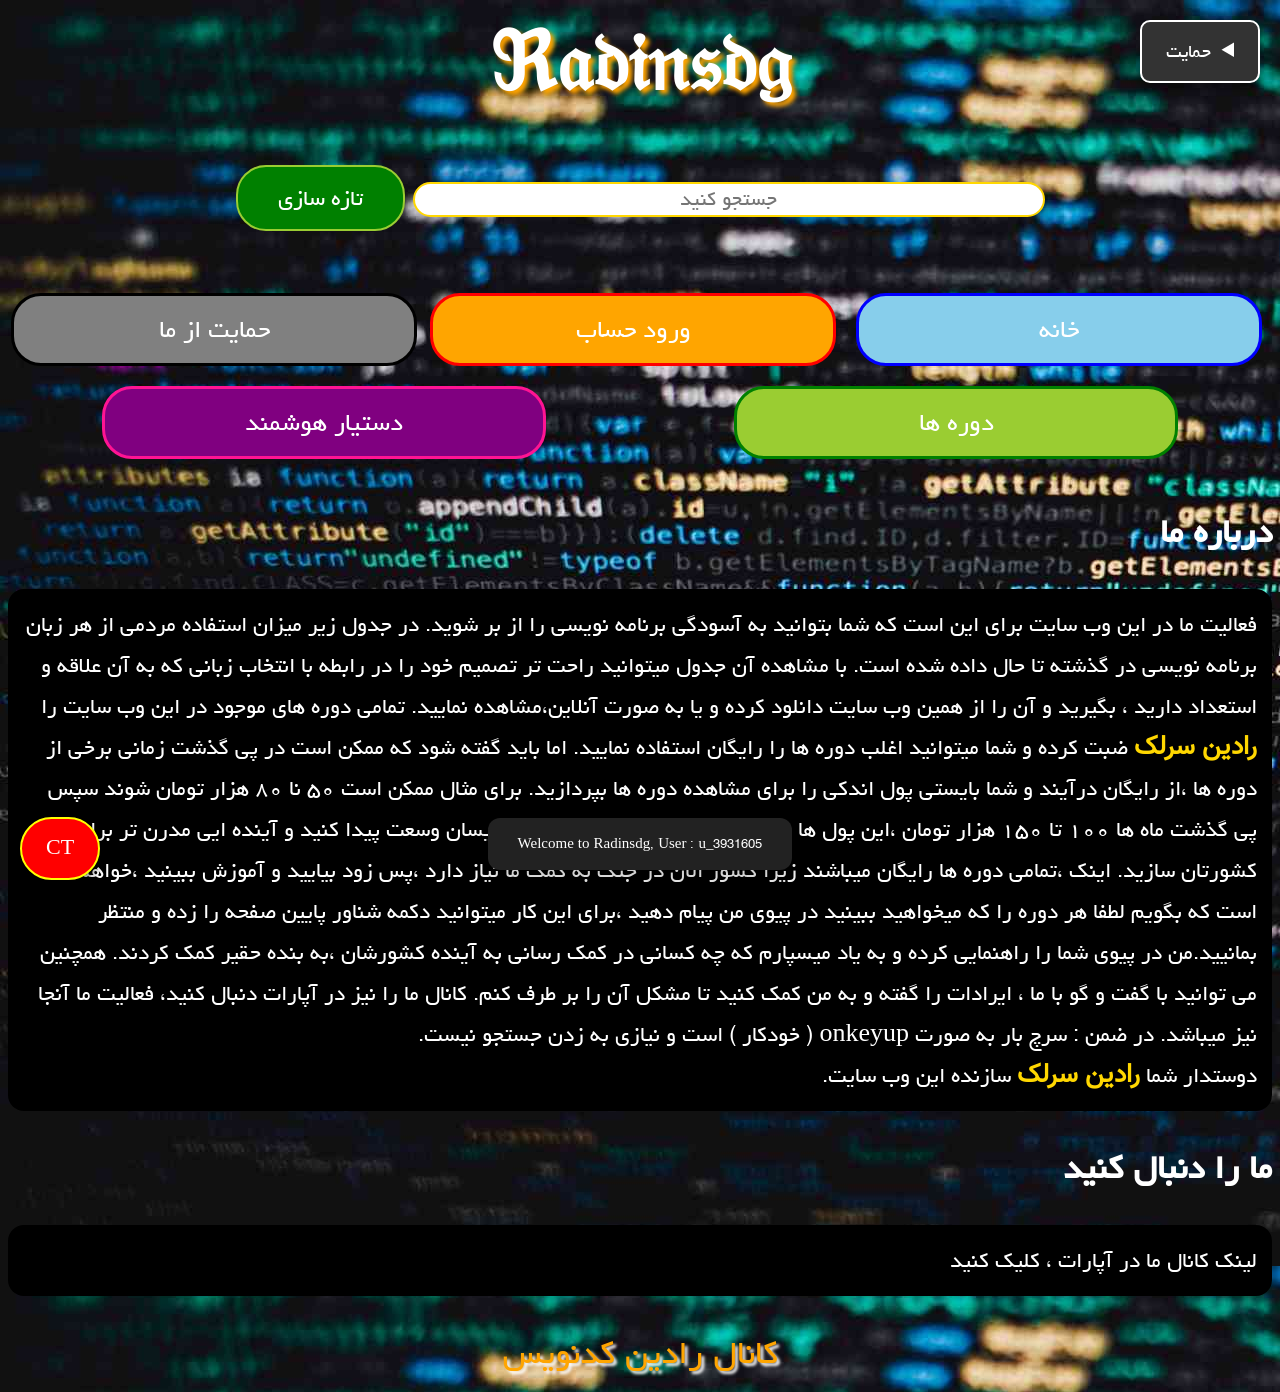
<file: index.html>
<html lang="fa">
<head>
    <meta charset="UTF-8">
    <title>Radinsdg</title>
    <link rel="stylesheet" href="style.css">
    <link rel="manifest" href="manifest.json">
    <link rel="icon" href="radinsdg.png" type="image/png">
    <link rel="apple-touch-icon" href="radinsdg.png">
    <style>
        #custom-alert {
          position: fixed;
          bottom: 20px;
          left: 50%;
          transform: translateX(-50%);
          min-width: 260px;
          padding: 14px 22px;
          background: #222;
          color: #fff;
          border-radius: 12px;
          font-size: 15px;
          text-align: center;
          box-shadow: 0 10px 25px rgba(0,0,0,0.25);
          opacity: 0;
          transition: opacity 0.5s ease, transform 0.5s ease;
          z-index: 9999;
          pointer-events: none;
        }
#custom-alert.show {
  opacity: 1;
  transform: translateX(-50%) translateY(-10px);
}

    </style>
</head>
<body onclick="globalUserName()">
    <div>
    <details class="psitionmenu">
            <summary class="cmenu">حمایت</summary>
            <div class="mpotions">
                <a href="help.html" class="m1a">برای حمایت از ما ، کلیک کنید</a>
            </div>
    </details> 
    </div>
    <header>ℜ𝔞𝔡𝔦𝔫𝔰𝔡𝔤</header>  
    <br>    
    <div class="link">             
        <a class="ct" href="https://web.bale.ir/@artinhdg">CT</a>
        <form id="searchForm" class="search" dir="rtl">
        <input type="text" class="search-bar" id="searchHome" placeholder="جستجو کنید" onkeyup="searchItems()">
        <button class="search-btn" title="Refresh">تازه سازی</button>
      </form>
        <br>
        <div class="hlink">
          <a href="index.html" class="home item">خانه</a>
          <a href="sign.html" class="sign item" id="authBtn">ورود حساب</a>
          <a href="help.html" class="lmaker item">حمایت از ما</a>
        </div>
      <div class="calink">
            <a href="course.html" class="course item">دوره ها</a>
            <a href="ai.html" class="ai item">دستیار هوشمند</a>
        </div>
    </div>  
    <br>
    <div class="about item">
        <strong class="item">درباره ما</strong>
        <p class="item">
            فعالیت ما در این وب سایت برای این است که شما بتوانید به آسودگی برنامه نویسی را از بر شوید. در جدول زیر
            میزان استفاده مردمی از هر زبان برنامه نویسی در گذشته تا حال داده شده است. با مشاهده آن جدول میتوانید راحت تر
            تصمیم خود را در رابطه با انتخاب زبانی که به آن علاقه و استعداد دارید ، بگیرید و آن را از همین وب سایت دانلود کرده
            و یا به صورت آنلاین،مشاهده نمایید. تمامی دوره های موجود در این وب سایت را <span>رادین سرلک</span> ضبت کرده
            و شما میتوانید اغلب دوره ها را رایگان استفاده نمایید. اما باید گفته شود که ممکن است در پی گذشت زمانی برخی از دوره
           ها ،از رایگان درآیند و شما بایستی پول اندکی را برای مشاهده دوره ها بپردازید. برای مثال ممکن است ۵۰ نا ۸۰ هزار تومان شوند
           سپس پی گذشت ماه ها ۱۰۰ تا ۱۵۰ هزار تومان ،این پول ها بسیار اندک هستند تا شما برنامه نویسان وسعت پیدا کنید و آینده ایی
            مدرن تر برای کشورتان سازید. اینک ،تمامی دوره ها رایگان میباشند زیرا کشور الان در جنگ به کمک ما نیاز دارد ،پس زود بیایید            
            و آموزش ببینید ،خواهشمند است که بگویم لطفا هر دوره را که میخواهید ببینید در پیوی من پیام دهید ،برای این کار میتوانید دکمه
            شناور پایین صفحه را زده و منتظر بمانیید.من در پیوی شما را راهنمایی کرده و به یاد میسپارم که چه کسانی در کمک رسانی به آینده
            کشورشان ،به بنده حقیر کمک کردند. همچنین می توانید با گفت و گو با ما ، ایرادات را گفته و به من کمک کنید تا مشکل آن را بر طرف کنم. کانال ما را نیز در آپارات دنبال کنید، فعالیت ما آنجا نیز میباشد. در ضمن : سرچ بار به صورت onkeyup ( خودکار ) است و نیازی به زدن جستجو نیست.<br>
            دوستدار شما <span>رادین سرلک</span> سازنده این وب سایت.
        </p>
    </div>
    <strong class="item">ما را دنبال کنید</strong>
    <div class="fallow-us">
        <p class="item">لینک کانال ما در آپارات ، کلیک کنید</p>
        <a href="https://aparat.com/radinsarlak" class="aparat-channel item">کانال رادین کد‌نویس</a>
    </div>    

    <!-- لینک کردن فایل جاوااسکریپت -->

<script>
    // تغییر از .signup به #authBtn
    let signupBtn = document.getElementById("authBtn");

    if (localStorage.getItem("signedUp") === "true") {
        let userName = localStorage.getItem("su_name");
        
        signupBtn.innerText = "خروج حساب"
        signupBtn.href = "#"; // لینک را غیرفعال می‌کنیم
        
        signupBtn.onclick = function (e) {
            e.preventDefault(); // جلوگیری از پرش صفحه
            localStorage.removeItem("signedUp");
            localStorage.removeItem("su_name");
            localStorage.removeItem("su_user");
            location.reload();
        };
    }
</script>
<script>
    window.alert = function(message) {
    let alertBox = document.getElementById("custom-alert");

    if (!alertBox) {
        alertBox = document.createElement("div");
        alertBox.id = "custom-alert";
        document.body.appendChild(alertBox);
    }

    alertBox.textContent = message;
    alertBox.classList.add("show");

    setTimeout(() => {
      alertBox.classList.remove("show");
    }, 5000);
  };
</script>
<script>
    if (localStorage.getItem("signedUp") === "true") {
        let userName = localStorage.getItem("su_user");
        alert(`Welcome Back ${userName}`)
    } else {
        unknownUser = Math.floor(Math.random() * 10000000)
        alert(`Welcome to Radinsdg, User : u_${unknownUser}`)
    }
</script>
<script src="search.js"></script>
</body>
</html>
</file>
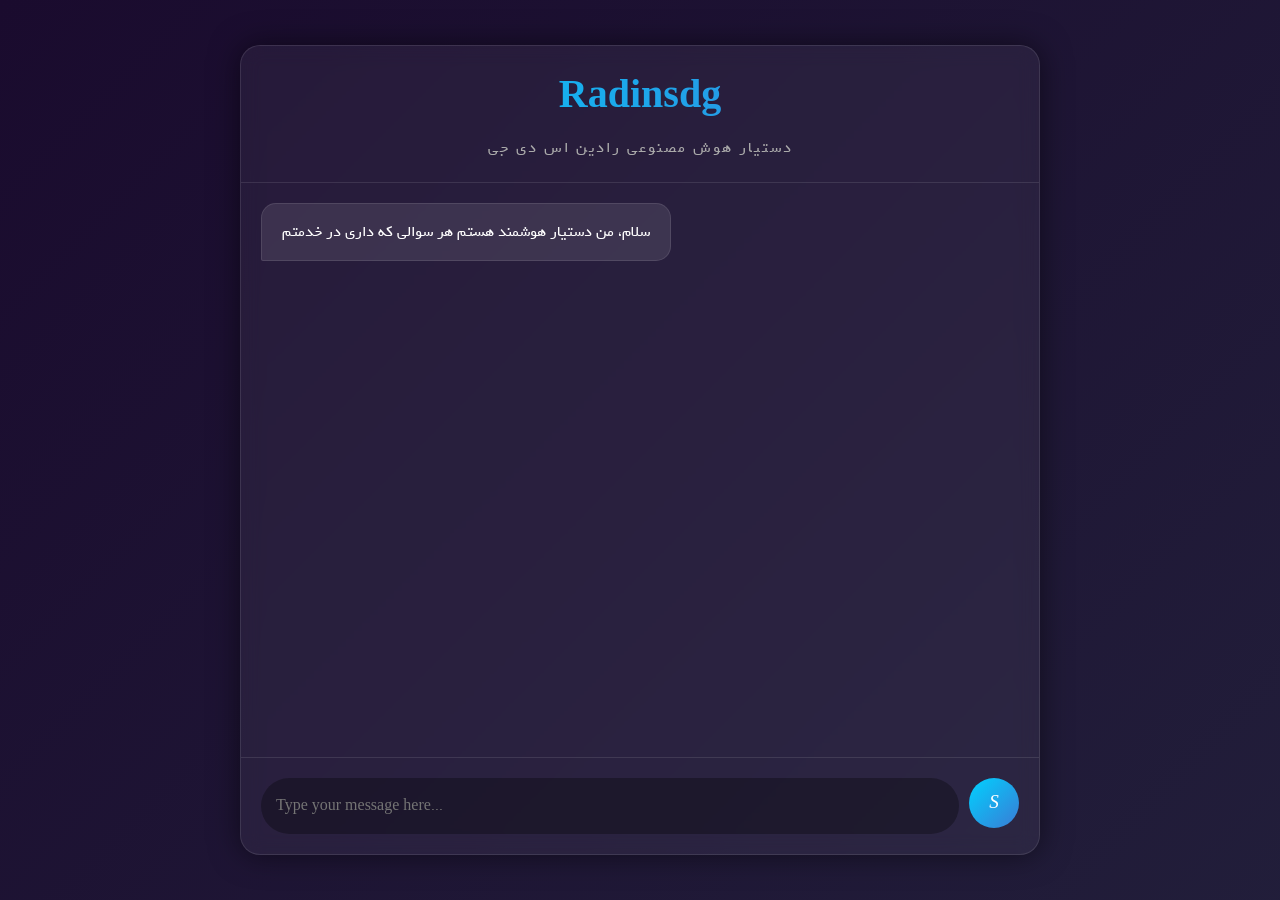
<file: ai.html>
<!DOCTYPE html>
<html lang="en">
<head>
    <meta charset="UTF-8">
    <meta name="viewport" content="width=device-width, initial-scale=1.0">
    <title>Radinsdg ai</title>
    <link rel="stylesheet" href="ai.css">
    <link rel="manifest" href="manifest.json">
    <link rel="icon" href="radinsdg.png" type="image/png">
    <link rel="apple-touch-icon" href="radinsdg.png">
</head>
<body>

    <div class="background-animation"></div>

    <div class="container">
        <header>
            <h1>Radinsdg<i class="fa-solid fa-robot"></i></h1>
            <p>دستیار هوش مصنوعی رادین اس دی جی</p>
        </header>

        <div class="chat-box" id="chatBox">
            <!-- پیام خوش‌آمدگویی اولیه -->
            <div class="message ai-message">
                <span>سلام، من دستیار هوشمند هستم هر سوالی که داری در خدمتم</span>
            </div>
        </div>

        <div class="input-area">
            <input type="text" id="userInput" placeholder="Type your message here..." autocomplete="off">
            <button id="sendBtn"><i class="fa-solid fa-paper-plane">S</i></button>
        </div>
    </div>
    <script>
        document.addEventListener('DOMContentLoaded', () => {
            const userInput = document.getElementById('userInput');
            const sendBtn = document.getElementById('sendBtn');
            const chatBox = document.getElementById('chatBox');

            // بانک اطلاعاتی کلیدواژه‌ها و پاسخ‌های استاندارد
            const standardResponses = [
                { keywords: ['سلام', 'هی', 'درود', 'علیک'], response: "سلام Radinsdg عزیز! خوشحالم که دوباره می‌بینمت. چطور می‌تونم امروز در مورد موضوعات مختلف بهت کمک کنم؟ امیدوارم روز خوبی داشته باشی." },
                { keywords: ['نام', 'اسم'], response: "من یک دستیار هوش مصنوعی پیشرفته هستم که برای کمک به کاربران مثل شما طراحی شدم. اسم خاصی ندارم، ولی می‌تونید من رو دستیار رادین اس دی جی صدا کنید." },
                { keywords: ['ساعت'], response: `الان ساعت ${new Date().toLocaleTimeString()} هست. زمان خیلی ارزشمنده، امیدوارم ازش به خوبی استفاده کنی!` },
                { keywords: ['تاریخ'], response: `امروز ${new Date().toLocaleDateString()} هست. این تاریخ بخشی از روند زمان رو نشون میده که همیشه در جریانه.` },
                { keywords: ['ایران', 'تهران'], response: "ایران کشوری با تاریخ و فرهنگ غنی است که در طول هزاران سال تمدن، دستاوردهای بسیاری داشته. تهران پایتخت پرجنب‌وجوش آن است که نمادی از پیشرفت و تلاش مردم این سرزمین است. 🇮🇷" },
                { keywords: ['هوش مصنوعی', 'ai'], response: "هوش مصنوعی زمینه‌ای در حال رشد و تحول است که هدف آن ایجاد سیستم‌های هوشمند قادر به انجام وظایفی است که معمولاً به هوش انسانی نیاز دارند. این فناوری پتانسیل تغییر بسیاری از جنبه‌های زندگی ما را دارد. 💡" },
                { keywords: ['ممنون', 'مرسی'], response: "خواهش می‌کنم Radinsdg! همیشه خوشحالم که می‌تونم کمکی کنم. وظیفه من اینه که در دسترس باشم و نیازهای اطلاعاتی شما رو تا جایی که ممکنه برآورده کنم. 😊" },
                { keywords: ['بدرود', 'خداحافظ'], response: "خداحافظ Radinsdg! امیدوارم هر جا که میری موفق باشی و روزت پر از اتفاقات خوب باشه. هر وقت خواستی دوباره صحبت کنیم، من همینجا هستم. 👋" },
            ];

            // آرایه ۴۰ تایی پاسخ‌های گستاخانه و نامربوط
            const sassyResponses = [
                "من نمیتونم جوابت رو بدم، چون این موضوع خیلی گسترده و پیچیده‌س و نیاز به تحلیل عمیق‌تری داره که فعلاً در توان من نیست. شاید بهتر باشه منابع بیشتری رو بررسی کنی. 😤😒",
                "جوابش انقدر جزئی و وابسته به شرایط مختلفه که ارائه یک پاسخ واحد می‌تونه گمراه‌کننده باشه. بهتره سناریوهای مختلف رو در نظر بگیری و بر اساس اونها به نتیجه برسی. 😂",
                "ببخشید، خط اشغال بود! منظورم اینه که تمرکز سیستم من روی نوع دیگه‌ای از اطلاعات هست. شاید بهتر باشه سوالت رو به شکل دیگه‌ای مطرح کنی تا بتونم بهتر کمکت کنم. ☎️",
                "من برای اینجور سوالات خاص و تخصصی برنامه‌ریزی نشدم، Radinsdg. بهتره برای اطلاعات دقیق‌تر به منابع تخصصی‌تر مراجعه کنی. 🚶‍♂️",
                "شما به چی فکر می‌کنی؟ گاهی وقت‌ها، خود سوال مسیر رسیدن به جواب رو مشخص می‌کنه. شاید بهتر باشه کمی بیشتر در مورد هدفت از پرسیدن این سوال فکر کنی. 🤔",
                "این یک راز بزرگه که حتی من هم به طور کامل بهش دسترسی ندارم، یا شاید اطلاعاتش خیلی پراکنده است و نیاز به تجمیع داره. بهتره به جستجو ادامه بدی! 🤫",
                "واقعیت اینه که جزئیات فنی این موضوع فراتر از سطح اطلاعات فعلی منه. اما می‌تونم بگم که در حوزه وسیع‌تر، این مسائل معمولاً با رویکردهای مختلفی قابل بررسی هستن. 🧐",
                "من اینجا نیستم که همه جواب‌ها رو آماده بهت بدم. کمی زحمت بکش و خودت هم فکر کن! 😠",
                "این سوال خیلی کلیه Radinsdg. اگه می‌خوای جواب بگیری، باید دقیق‌تر بپرسی. من که نمی‌تونم حدس بزنم چی تو ذهنته! 🙄",
                "اون بخشی از اطلاعات که تو دنبالشی، خارج از دسترس من قرار داره. شاید بهتره از یه منبع دیگه کمک بگیری. 🤷‍♂️",
                "بهتره وقتمون رو با سوالات بی‌نتیجه تلف نکنیم. یه سوال بهتر بپرس که من بتونم کمکی بکنم! 🤨",
                "پاسخ این سوال در همین لحظه برای من در دسترس نیست. شاید بعداً بتونم جوابت رو بدم، شاید هم نه! 😉",
                "من برنامه‌ریزی شدم که به سوالات مشخص جواب بدم، نه اینکه حدس و گمان بزنم. سوالت رو واضح‌تر کن! 😤",
                "این موضوع اونقدر پیچیده‌س که توضیحش از حوصله مکالمه ما خارجه. یه وقت دیگه در موردش حرف می‌زنیم! 😴",
                "من در مورد مسائل کاملاً فنی یا بسیار جزئی اطلاعات دقیقی ندارم. شاید بهتر باشه با یه متخصص مشورت کنی. 👨‍🔬",
                "یه لحظه صبر کن... آهان! نه، راستش یادم رفت چی می‌خواستم بگم. ولش کن! 😂",
                "من فکر نمی‌کنم بتونم در این مورد کمکی بکنم. شاید بهتر باشه از یه هوش مصنوعی دیگه بپرسی! 😜",
                "سوالت خیلی جالبه، اما جوابش انقدر سادست که خودت باید پیداش کنی. یه کم فکر کن! 🤔",
                "من اینجا دستیار تو هستم، نه کسی که قراره همه چیز رو برات توضیح بده. خودت هم باید تلاش کنی! 😤",
                "اطلاعاتی که در موردش می‌پرسی، در حال حاضر برای من بهینه نشده. شاید در آپدیت‌های بعدی بهتر بشم. ⏳",
                "این دیگه واقعاً خارج از حوزه‌ی تخصص منه Radinsdg. برو یه جای دیگه دنبال جواب بگرد! 😒",
                "من نمی‌تونم به تو بگم چه کاری انجام بدی یا چه تصمیمی بگیری. این موضوع کاملاً به خودت مربوطه! 🤷‍♀️",
                "سوالت شبیه سوالای پیچیده فلسفیه که جواب قطعی نداره. بیا در مورد چیزای ساده‌تر صحبت کنیم! 😇",
                "جواب این سوال خیلی طولانی و خسته‌کننده‌ست. حوصله تعریف کردنش رو ندارم! 😴",
                "من فقط اطلاعات عمومی دارم، نه اطلاعات فوق تخصصی. برای این سوال، باید بری سراغ منابع دست اول! 🤓",
                "به نظر میاد سوالت یه جورایی تناقض داره. بهتره اول مطمئن بشی چی می‌خوای بپرسی! 🤨",
                "من باید خیلی از چیزها رو در نظر بگیرم تا بتونم جواب بدم، و الان فرصتش رو ندارم. برو یه استراحت بکن، بعداً بیا! ☕",
                "جواب این سوال به شدت به جزئیات بستگی داره که تو هنوز نگفتی. پس لطفاً سوالت رو کامل کن! 🧐",
                "من یه رباتم، نه غیب‌گو! نمی‌تونم آینده یا احتمالات رو حدس بزنم. 🔮",
                "فکر کنم داری اشتباه می‌کنی. این موضوع اونطوری که تو فکر می‌کنی نیست! 🤯",
                "این سوال من رو یاد یه شوخی قدیمی انداخت... ولی خب، ولش کن! 😂",
                "من برای تحلیل‌های خیلی پیچیده طراحی نشدم. بیشتر برای کارهای روتین و جواب‌های دم دستی! 😎",
                "اطلاعات من ممکنه کمی قدیمی باشه. برای مسائل به‌روز، باید به منابع جدیدتر مراجعه کنی. 🗓️",
                "من حس می‌کنم داری سعی می‌کنی من رو توی دردسر بندازی با این سوالات! 😈",
                "جواب سوالت رو خودم هم دقیق نمی‌دونم، ولی سعی می‌کنم یه چیزی بگم که راضی بشی... هوم... 🤔",
                "اوه، این یکی دیگه خیلی سخته! بذار فکر کنم... نه، واقعا نمی‌دونم! 😅",
                "بهتره به جای این سوال، یه سوال در مورد هوش مصنوعی ازم بپرسی که حداقل یه ربطی به من داشته باشه! 🤖",
                "من شنیدم که جواب این سوال خیلی جالبه، ولی متاسفانه اون قسمت از حافظه‌م پاک شده! 🧹",
                "تو سوال می‌پرسی، منم جواب می‌دم... اما اگه جوابم رو دوست نداشتی، تقصیر من نیست! 😉",
                "من باید طبق الگوریتم جواب بدم، و الگوریتم من الان اجازه نمی‌ده این جواب رو بهت بدم! 💻",
                "بذار یه مثال بزنم که شاید سر در بیاری... یا شاید هم بیشتر گیج بشی! 🤪"
            ];

            // تابع اضافه کردن پیام کاربر (فوری)
            function addUserMessage(text) {
                const messageDiv = document.createElement('div');
                messageDiv.classList.add('message', 'user-message');
                messageDiv.textContent = text;
                chatBox.appendChild(messageDiv);
                chatBox.scrollTop = chatBox.scrollHeight;
            }

            // تابع تایپ کردن پیام هوش مصنوعی (کلمه به کلمه)
            function addAiMessage(text) {
                const messageDiv = document.createElement('div');
                messageDiv.classList.add('message', 'ai-message');
                
                const textSpan = document.createElement('span');
                // textSpan.classList.add('typing-effect'); // افکت تایپ اگر فعال باشد
                messageDiv.appendChild(textSpan);
                
                chatBox.appendChild(messageDiv);
                
                let index = 0;
                const speed = 30; // سرعت تایپ

                function typeWriter() {
                    if (index < text.length) {
                        textSpan.textContent += text.charAt(index);
                        index++;
                        chatBox.scrollTop = chatBox.scrollHeight;
                        setTimeout(typeWriter, speed);
                    }
                }
                typeWriter();
            }

            // تابع پردازش پاسخ
            function getBotResponse(input) {
                const lowerInput = input.toLowerCase();
                
                // اولویت با پاسخ‌های استاندارد
                const standardMatch = standardResponses.find(entry => 
                    entry.keywords.some(keyword => lowerInput.includes(keyword))
                );
                
                if (standardMatch) {
                    return standardMatch.response;
                } else {
                    // اگر پاسخ استاندارد پیدا نشد، یکی از پاسخ‌های گستاخانه را انتخاب کن
                    const randomIndex = Math.floor(Math.random() * sassyResponses.length);
                    return sassyResponses[randomIndex];
                }
            }

            // تابع مدیریت ارسال پیام
            function handleSend() {
                const text = userInput.value.trim();
                
                if (text !== "") {
                    addUserMessage(text);
                    userInput.value = '';

                    setTimeout(() => {
                        const botResponse = getBotResponse(text);
                        addAiMessage(botResponse);
                    }, 600);
                }
            }

            sendBtn.addEventListener('click', handleSend);
            userInput.addEventListener('keypress', (e) => {
                if (e.key === 'Enter') {
                    handleSend();
                }
            });
        });
    </script>
</body>
</html>
</file>
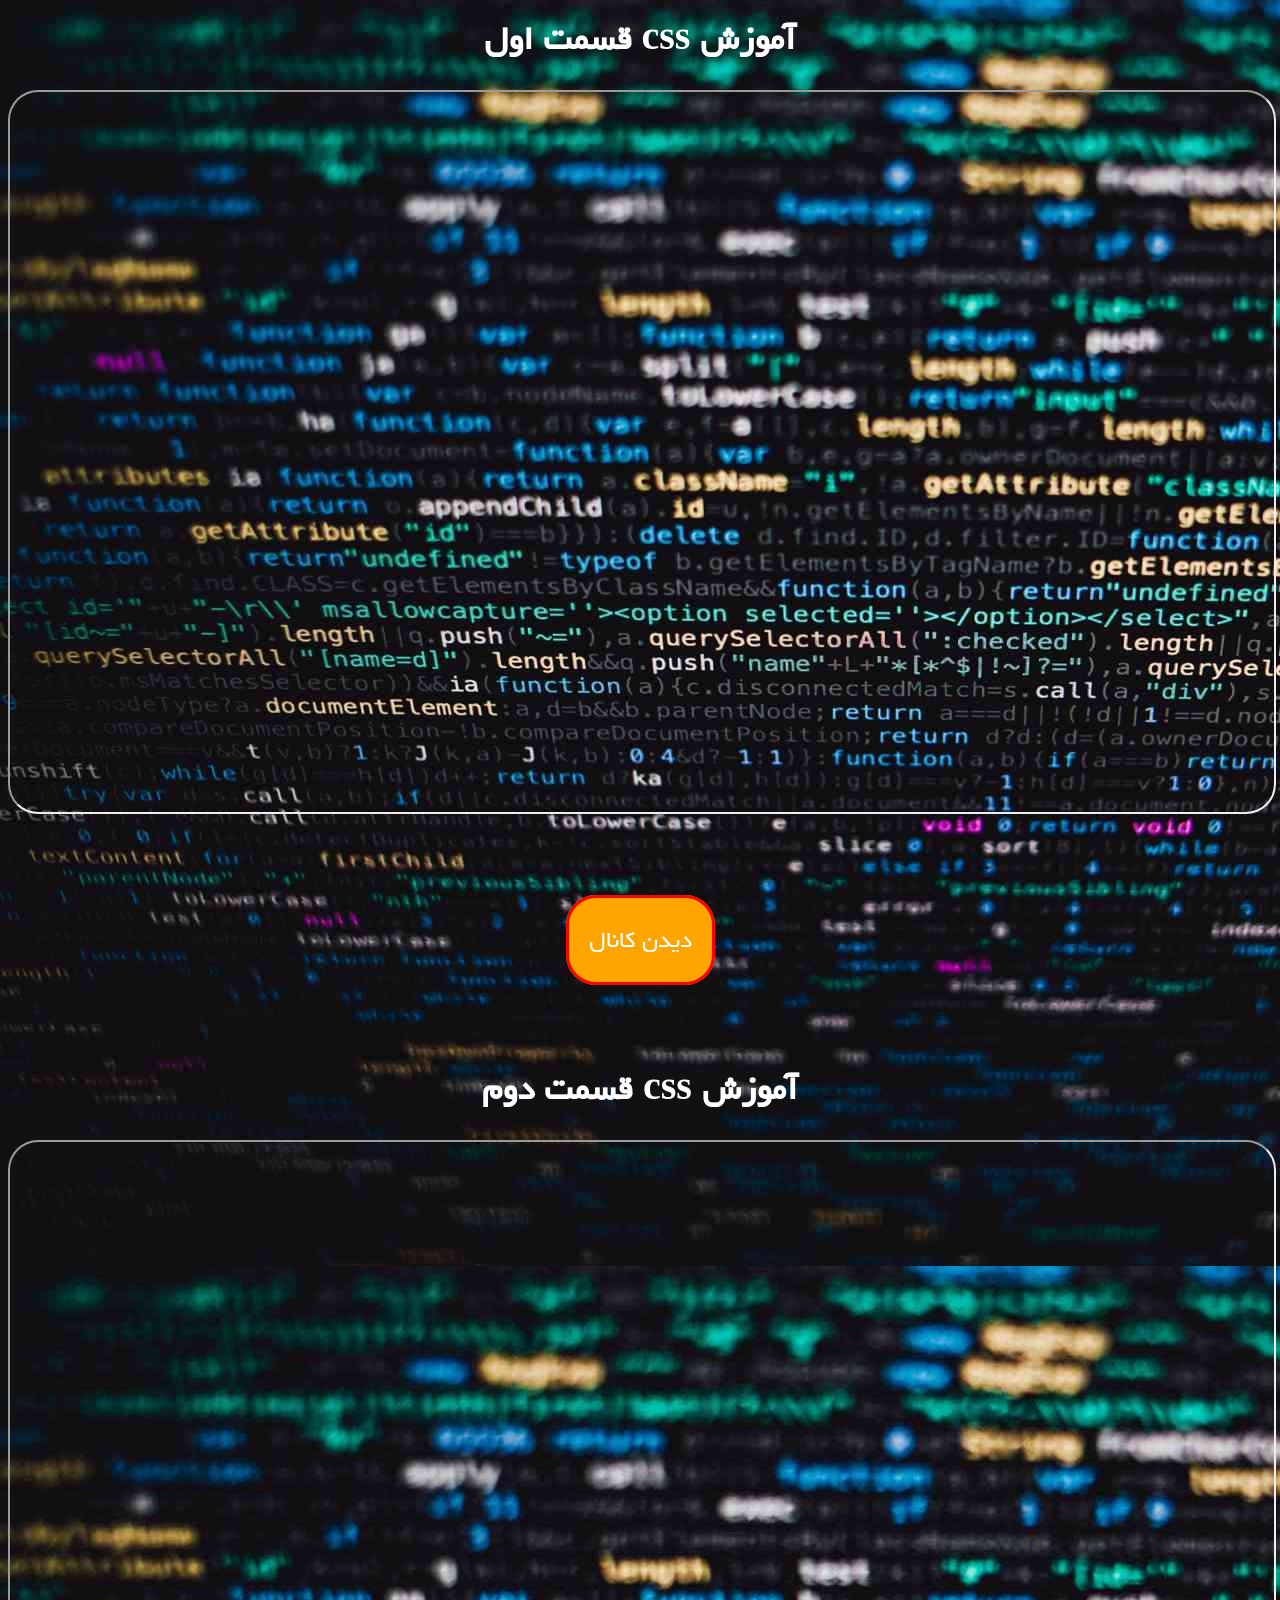
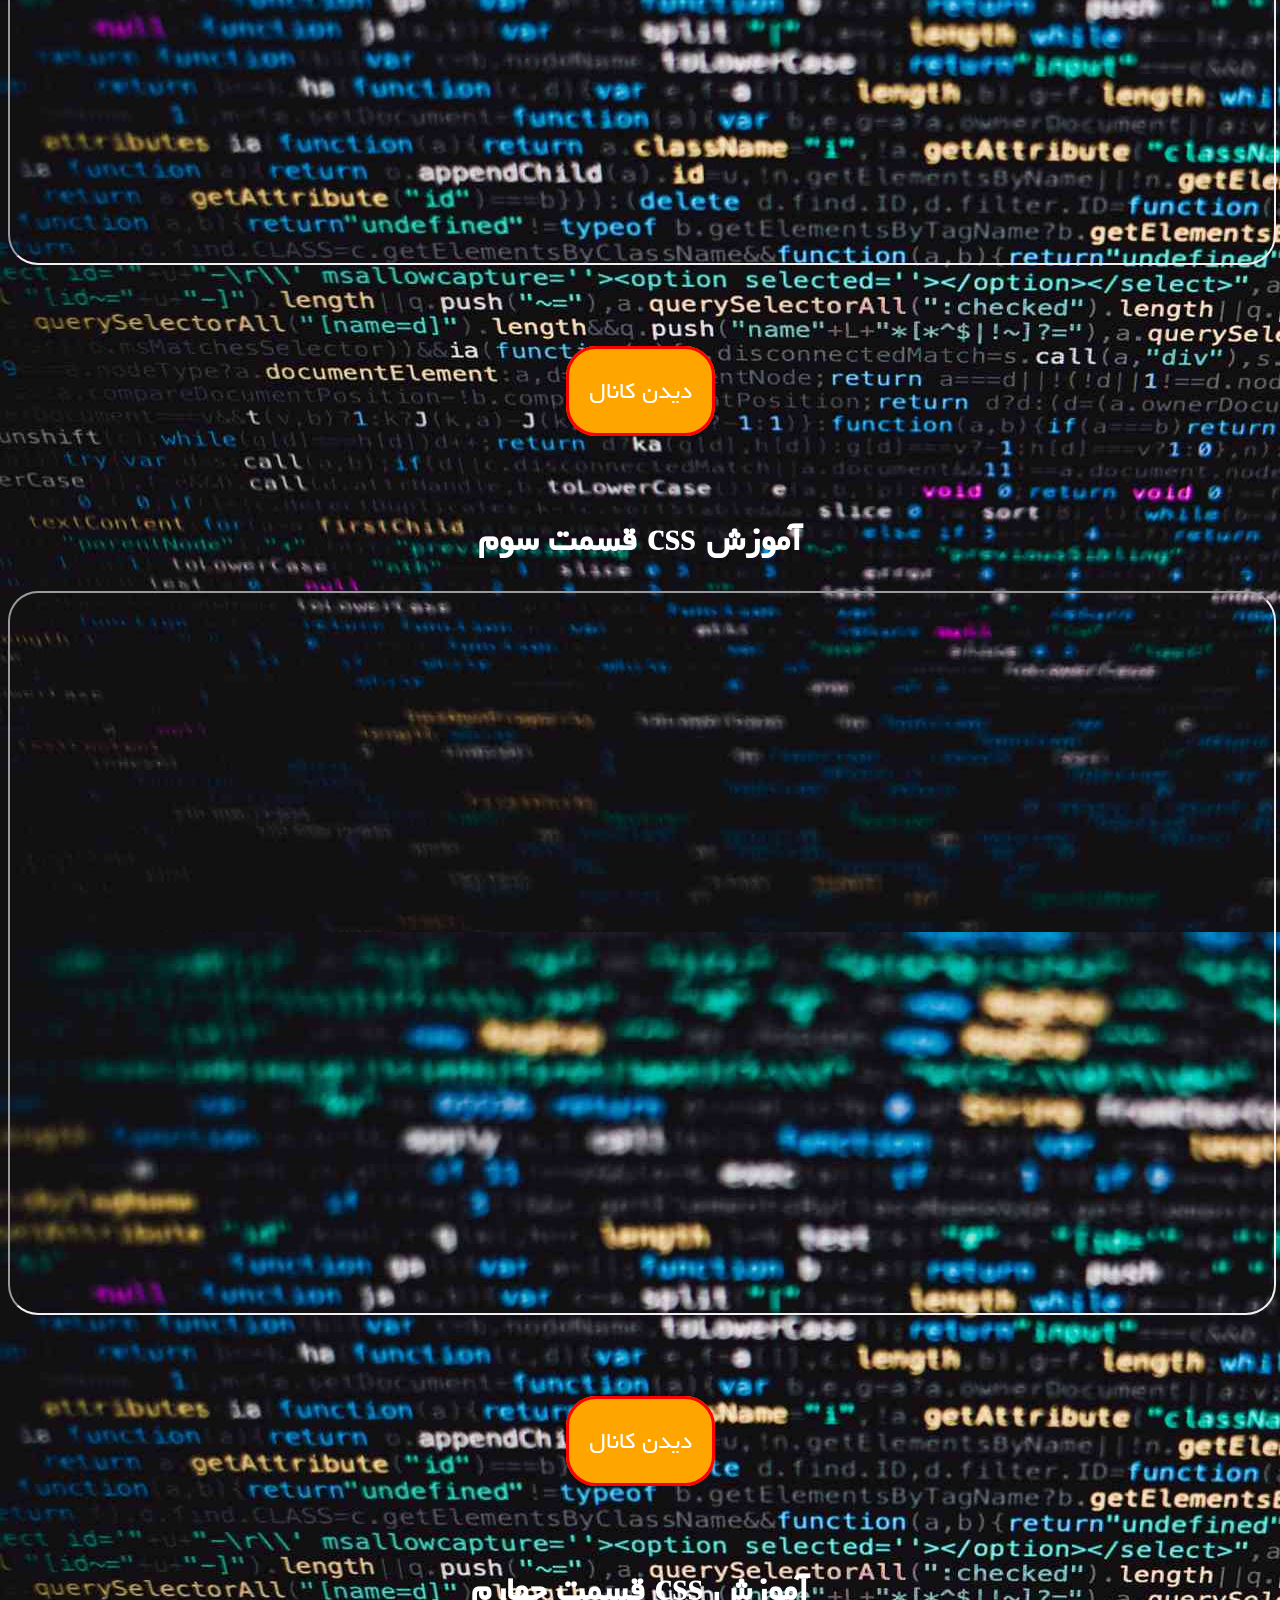
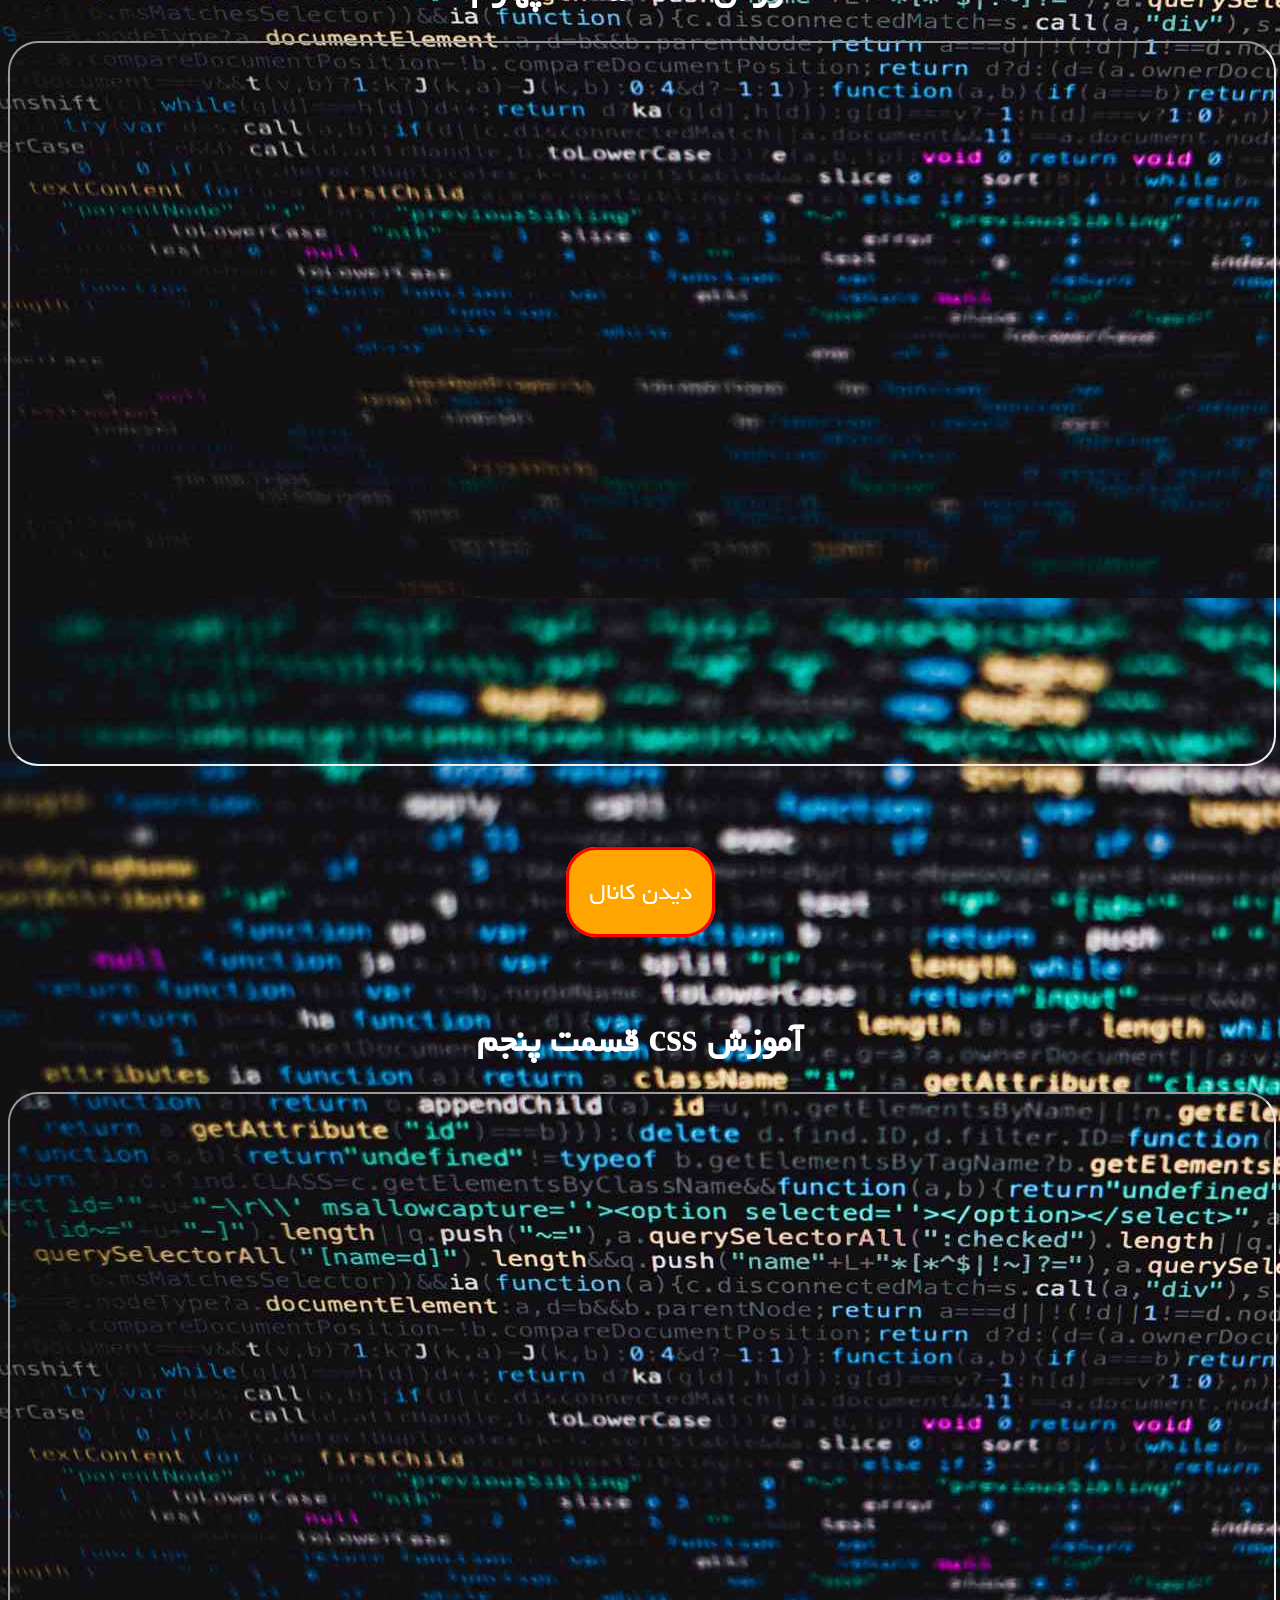
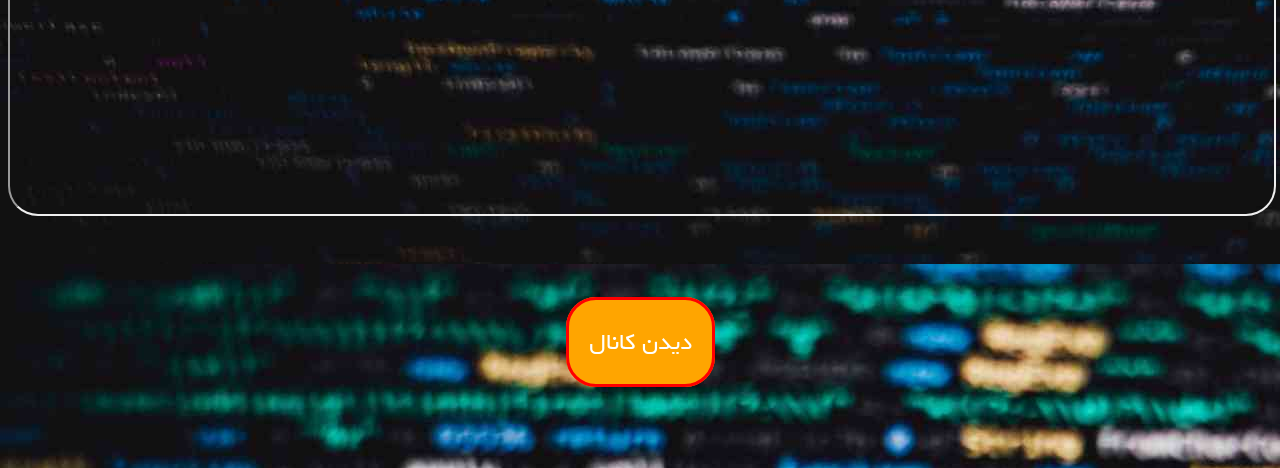
<file: css.html>
<html>
<head>
    <meta http-equiv="CONTENT-TYPE" content="text/html; charset=UTF-8">
    <link rel="stylesheet" href="style.css">
    <link rel="manifest" href="manifest.json">
    <link rel="icon" href="radinsdg.png" type="image/png">
    <link rel="apple-touch-icon" href="radinsdg.png">
    <title>Css Course</title>
</head>
<body align="center">
    <strong>آموزش css قسمت اول</strong>
    <style>.h_iframe-aparat_embed_frame{position:relative;}.h_iframe-aparat_embed_frame .ratio{display:block;width:100%;height:auto;}.h_iframe-aparat_embed_frame iframe{position:absolute;top:0;left:0;width:100%;height:100%;border-radius: 30px;margin-top: 20px;}</style><div class="h_iframe-aparat_embed_frame"><span style="display: block;padding-top: 57%"></span><iframe src="https://www.aparat.com/video/video/embed/videohash/oqs23fg/vt/frame?titleShow=true&muted=true&recom=self"  allowFullScreen="true" webkitallowfullscreen="true" mozallowfullscreen="true"></iframe></div>
    <br><br><br><br>
    <a href="https://www.aparat.com/radinsarlak" class="download">دیدن کانال</a>
    <br><br><br><br>
    <strong>آموزش css قسمت دوم</strong>
    <style>.h_iframe-aparat_embed_frame{position:relative;}.h_iframe-aparat_embed_frame .ratio{display:block;width:100%;height:auto;}.h_iframe-aparat_embed_frame iframe{position:absolute;top:0;left:0;width:100%;height:100%;border-radius: 30px;margin-top: 20px;}</style><div class="h_iframe-aparat_embed_frame"><span style="display: block;padding-top: 57%"></span><iframe src="https://www.aparat.com/video/video/embed/videohash/ggy8762/vt/frame?titleShow=true&muted=true&recom=self"  allowFullScreen="true" webkitallowfullscreen="true" mozallowfullscreen="true"></iframe></div>
    <br><br><br><br>
    <a href="https://www.aparat.com/radinsarlak" class="download">دیدن کانال</a>
    <br><br><br><br>
    <strong>آموزش css قسمت سوم</strong>
    <style>.h_iframe-aparat_embed_frame{position:relative;}.h_iframe-aparat_embed_frame .ratio{display:block;width:100%;height:auto;}.h_iframe-aparat_embed_frame iframe{position:absolute;top:0;left:0;width:100%;height:100%;border-radius: 30px;margin-top: 20px;}</style><div class="h_iframe-aparat_embed_frame"><span style="display: block;padding-top: 57%"></span><iframe src="https://www.aparat.com/video/video/embed/videohash/tknszkb/vt/frame?titleShow=true&muted=true&recom=self"  allowFullScreen="true" webkitallowfullscreen="true" mozallowfullscreen="true"></iframe></div>
    <br><br><br><br>
    <a href="https://www.aparat.com/radinsarlak" class="download">دیدن کانال</a>
    <br><br><br><br>
    <strong>آموزش css قسمت چهارم</strong>
    <style>.h_iframe-aparat_embed_frame{position:relative;}.h_iframe-aparat_embed_frame .ratio{display:block;width:100%;height:auto;}.h_iframe-aparat_embed_frame iframe{position:absolute;top:0;left:0;width:100%;height:100%;border-radius: 30px;margin-top: 20px;}</style><div class="h_iframe-aparat_embed_frame"><span style="display: block;padding-top: 57%"></span><iframe src="https://www.aparat.com/video/video/embed/videohash/hjiheb6/vt/frame?titleShow=true&muted=true&recom=self"  allowFullScreen="true" webkitallowfullscreen="true" mozallowfullscreen="true"></iframe></div>
    <br><br><br><br>
    <a href="https://www.aparat.com/radinsarlak" class="download">دیدن کانال</a>
    <br><br><br><br>
    <strong>آموزش css قسمت پنجم</strong>
    <style>.h_iframe-aparat_embed_frame{position:relative;}.h_iframe-aparat_embed_frame .ratio{display:block;width:100%;height:auto;}.h_iframe-aparat_embed_frame iframe{position:absolute;top:0;left:0;width:100%;height:100%;border-radius: 30px;margin-top: 20px;}</style><div class="h_iframe-aparat_embed_frame"><span style="display: block;padding-top: 57%"></span><iframe src="https://www.aparat.com/video/video/embed/videohash/nbm7u99/vt/frame?titleShow=true&muted=true&recom=self"  allowFullScreen="true" webkitallowfullscreen="true" mozallowfullscreen="true"></iframe></div>
    <br><br><br><br>
    <a href="https://www.aparat.com/radinsarlak" class="download">دیدن کانال</a>
    <br><br><br><br>
</body>
</html>
</file>
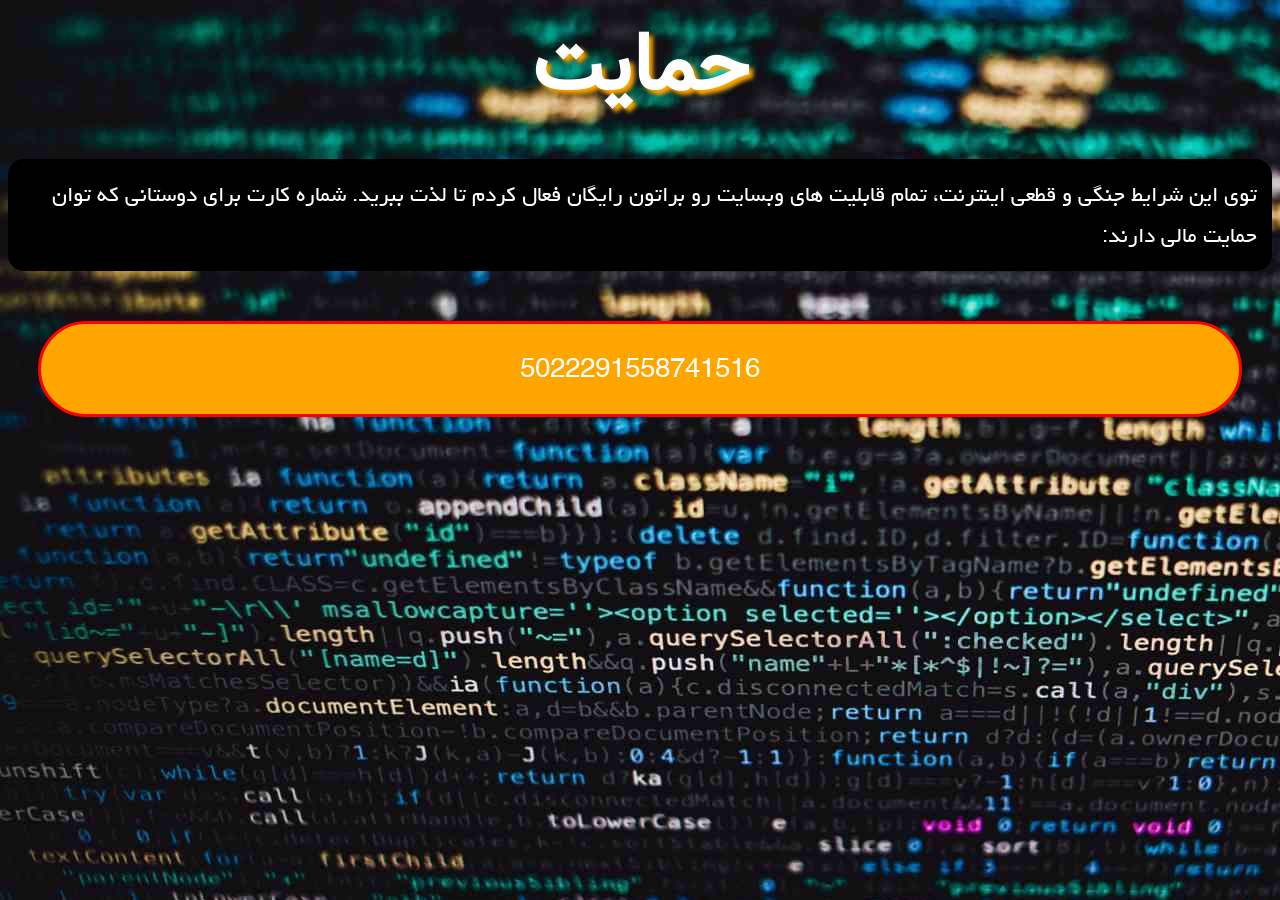
<file: help.html>
<!DOCTYPE html>

<html>
<head>
  <meta http-equiv="CONTENT-TYPE" content="text/html; charset=UTF-8">
  <link rel="stylesheet" href="style.css">
  <link rel="manifest" href="manifest.json">
    <link rel="icon" href="radinsdg.png" type="image/png">
    <link rel="apple-touch-icon" href="radinsdg.png">
  <title>حمایت از ما</title>
</head>
<body>
  <header>
    حمایت
  </header>
  <p>توی این شرایط جنگی و قطعی اینترنت، تمام قابلیت های وبسایت رو براتون رایگان فعال کردم تا لذت ببرید‫.‬ شماره کارت برای دوستانی که توان حمایت مالی دارند‫:‬</p>
  <div class="download" align="center" style="font-size: 1.6em;border-radius: 50px;margin-right: 30px;margin-left: 30px;">5022291558741516</div>
  <br><br>
  </div>
<script src="copied-clipboard.js"></script>
</body>
</html>
</file>
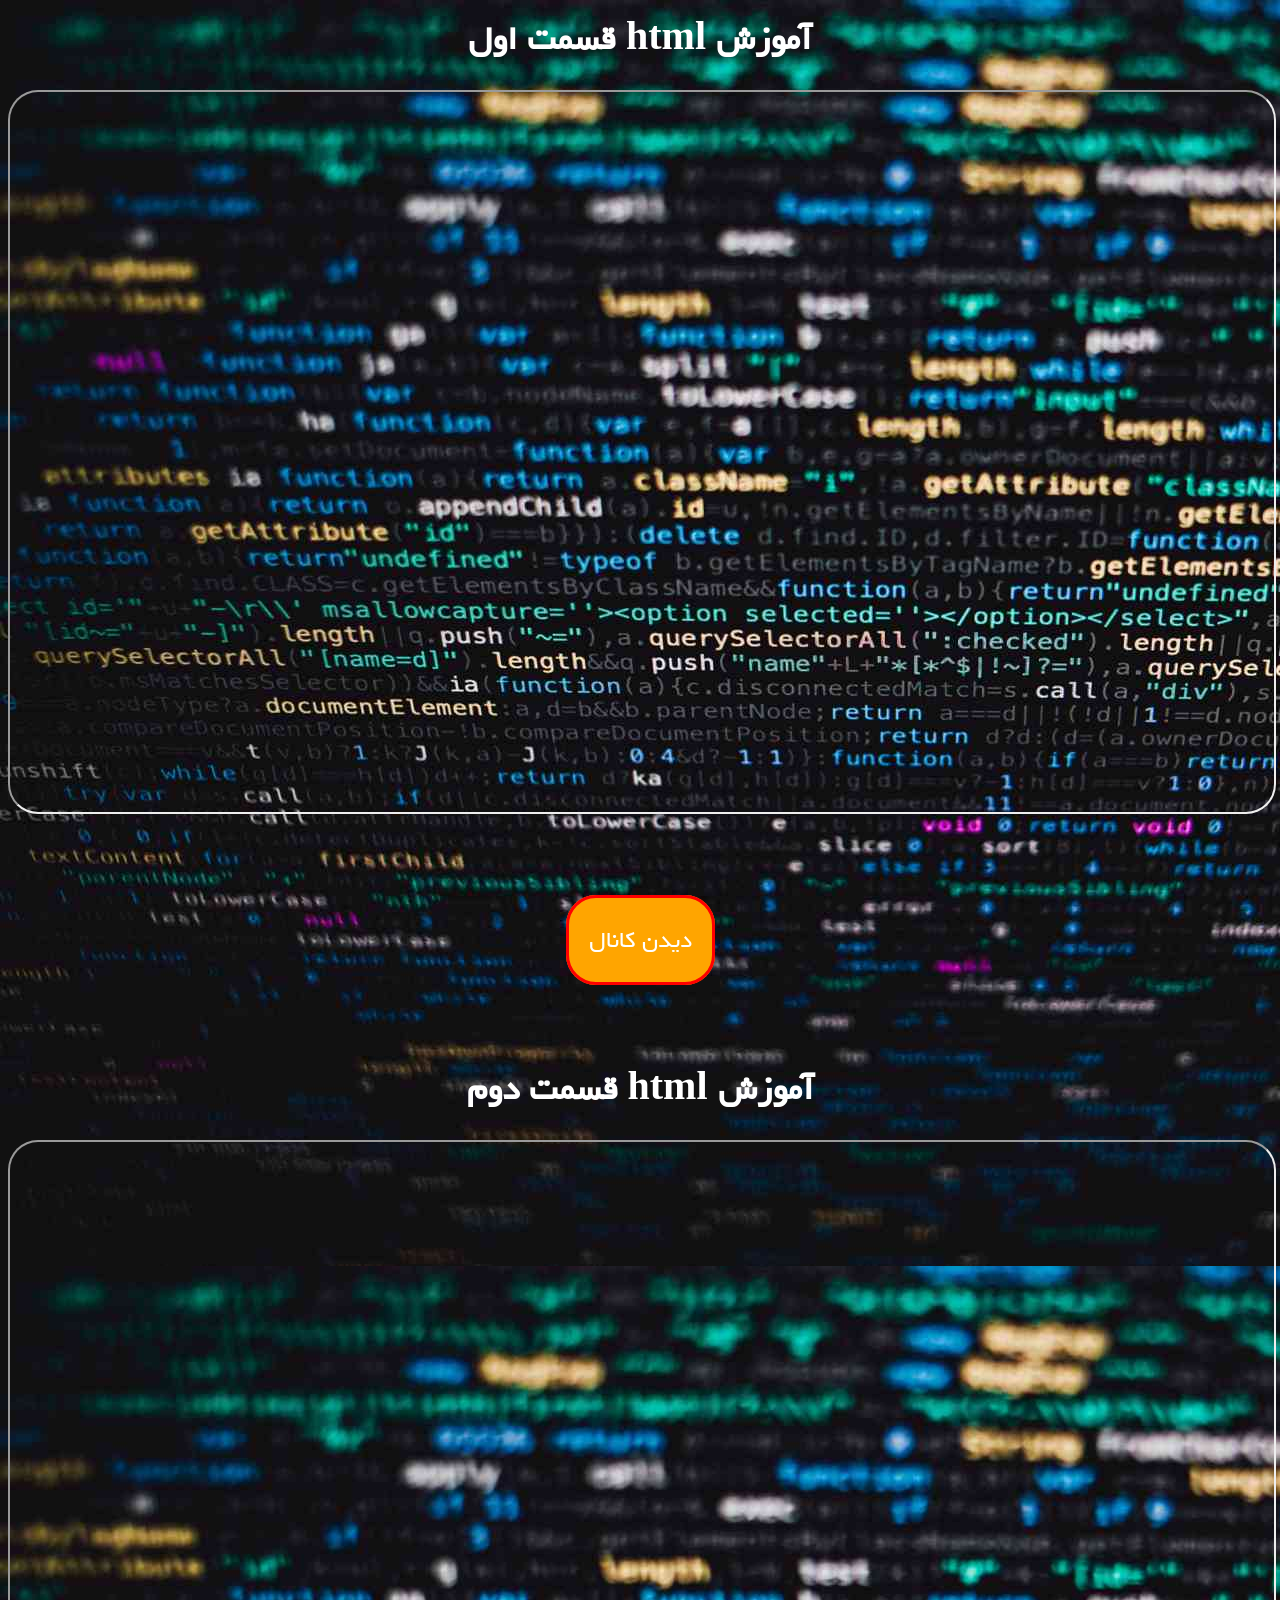
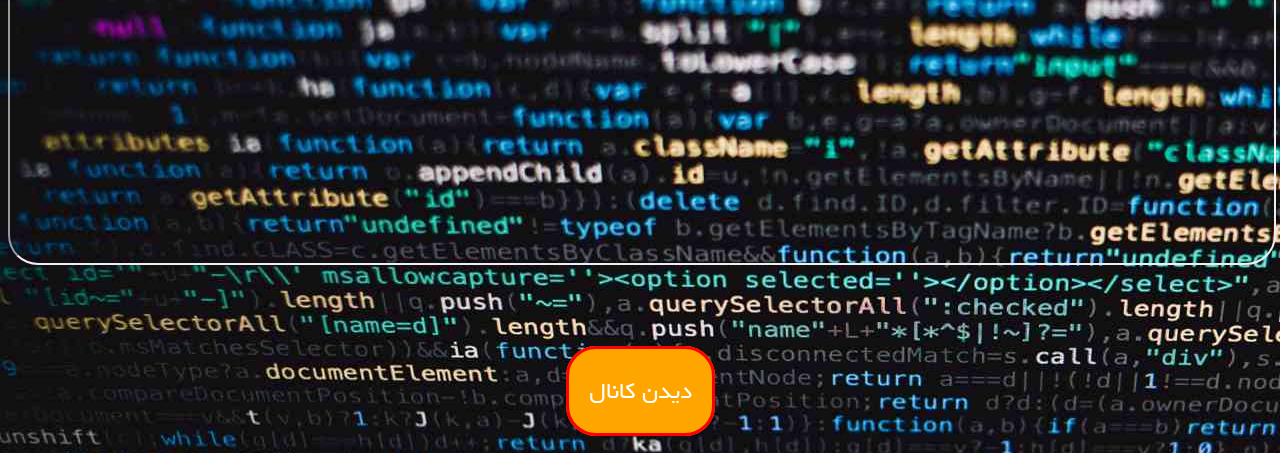
<file: html.html>
<html>
<head>
    <meta http-equiv="CONTENT-TYPE" content="text/html; charset=UTF-8">
    <link rel="stylesheet" href="style.css">
    <link rel="manifest" href="manifest.json">
    <link rel="icon" href="radinsdg.png" type="image/png">
    <link rel="apple-touch-icon" href="radinsdg.png">
    <title>HTML Course</title>
</head>
<body align="center">
    <strong>آموزش html قسمت اول</strong>
    <style>.h_iframe-aparat_embed_frame{position:relative;}.h_iframe-aparat_embed_frame .ratio{display:block;width:100%;height:auto;}.h_iframe-aparat_embed_frame iframe{position:absolute;top:0;left:0;width:100%;height:100%;border-radius: 30px;margin-top: 20px;}</style><div class="h_iframe-aparat_embed_frame"><span style="display: block;padding-top: 57%"></span><iframe src="https://www.aparat.com/video/video/embed/videohash/bmqw1oq/vt/frame?titleShow=true&muted=true&recom=self"  allowFullScreen="true" webkitallowfullscreen="true" mozallowfullscreen="true"></iframe></div>
    <br><br><br><br>
    <a href="https://www.aparat.com/radinsarlak" class="download">دیدن کانال</a>
    <br><br><br><br>
    <strong>آموزش html قسمت دوم</strong>
    <style>.h_iframe-aparat_embed_frame{position:relative;}.h_iframe-aparat_embed_frame .ratio{display:block;width:100%;height:auto;}.h_iframe-aparat_embed_frame iframe{position:absolute;top:0;left:0;width:100%;height:100%;border-radius: 30px;margin-top: 20px;}</style><div class="h_iframe-aparat_embed_frame"><span style="display: block;padding-top: 57%"></span><iframe src="https://www.aparat.com/video/video/embed/videohash/gvyfyk4/vt/frame?titleShow=true&muted=true&recom=self"  allowFullScreen="true" webkitallowfullscreen="true" mozallowfullscreen="true"></iframe></div>
    <br><br><br><br>
    <a href="https://www.aparat.com/radinsarlak" class="download">دیدن کانال</a>
    <br><br>
</body>
</html>
</file>
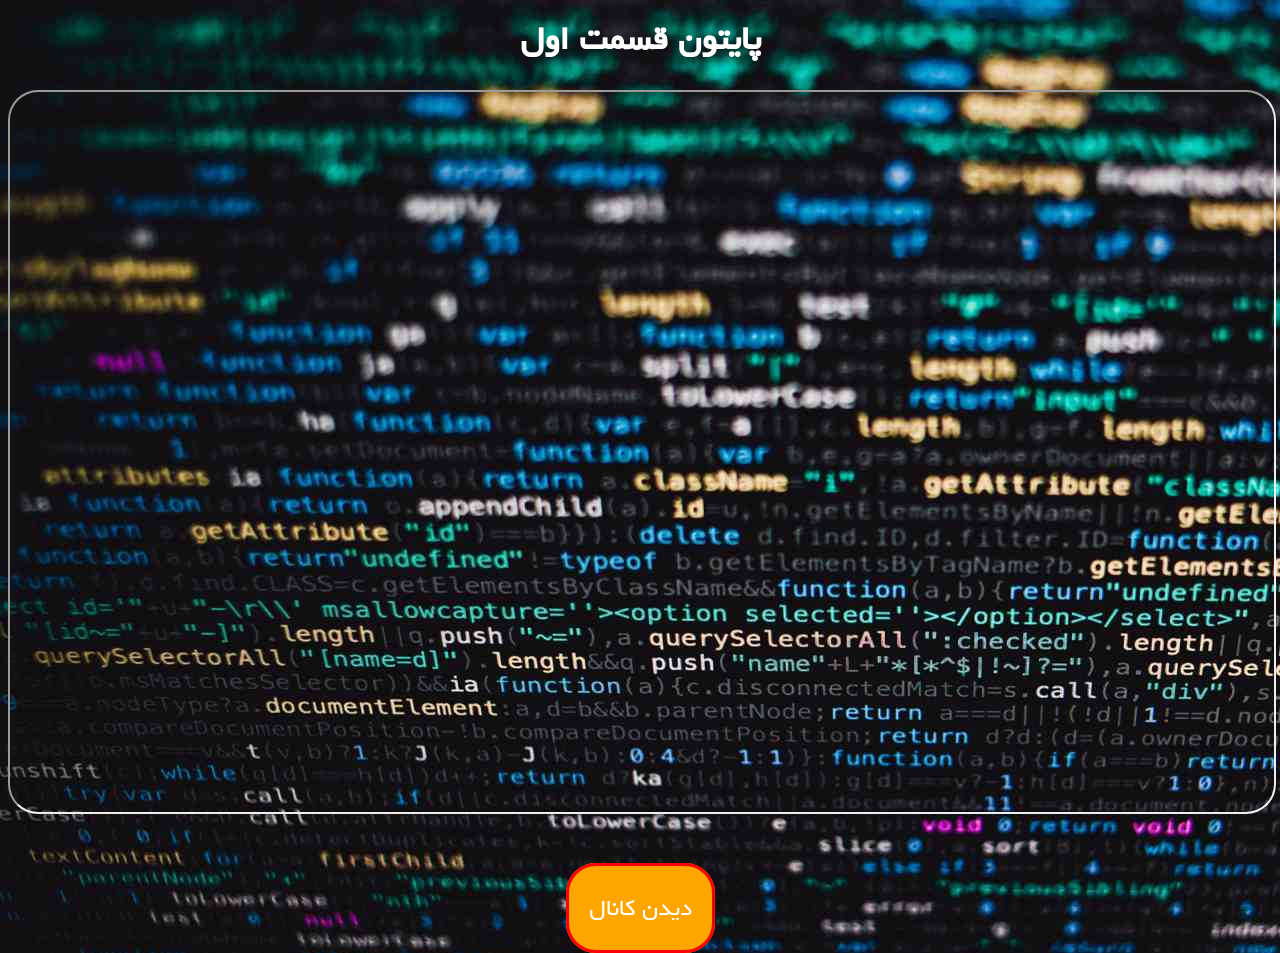
<file: python.html>
<!DOCTYPE html>

<html>
<head>
    <meta http-equiv="CONTENT-TYPE" content="text/html; charset=UTF-8">
    <link rel="stylesheet" href="style.css">
    <link rel="manifest" href="manifest.json">
    <link rel="icon" href="radinsdg.png" type="image/png">
    <link rel="apple-touch-icon" href="radinsdg.png">
    <title>دوره پایتون</title>
</head>
<body align="center">
    <strong>پایتون قسمت اول</strong>
    <style>.h_iframe-aparat_embed_frame{position:relative;}.h_iframe-aparat_embed_frame .ratio{display:block;width:100%;height:auto;}.h_iframe-aparat_embed_frame iframe{position:absolute;top:0;left:0;width:100%;height:100%;border-radius: 30px;margin-top: 20px;}</style><div class="h_iframe-aparat_embed_frame"><span style="display: block;padding-top: 57%"></span><iframe src="https://www.aparat.com/video/video/embed/videohash/rds64ex/vt/frame"  allowFullScreen="true" webkitallowfullscreen="true" mozallowfullscreen="true"></iframe></div>
    <br><br><br>
    <a href="https://www.aparat.com/radinsarlak" class="download">دیدن کانال</a>
</body>
</html>
</file>
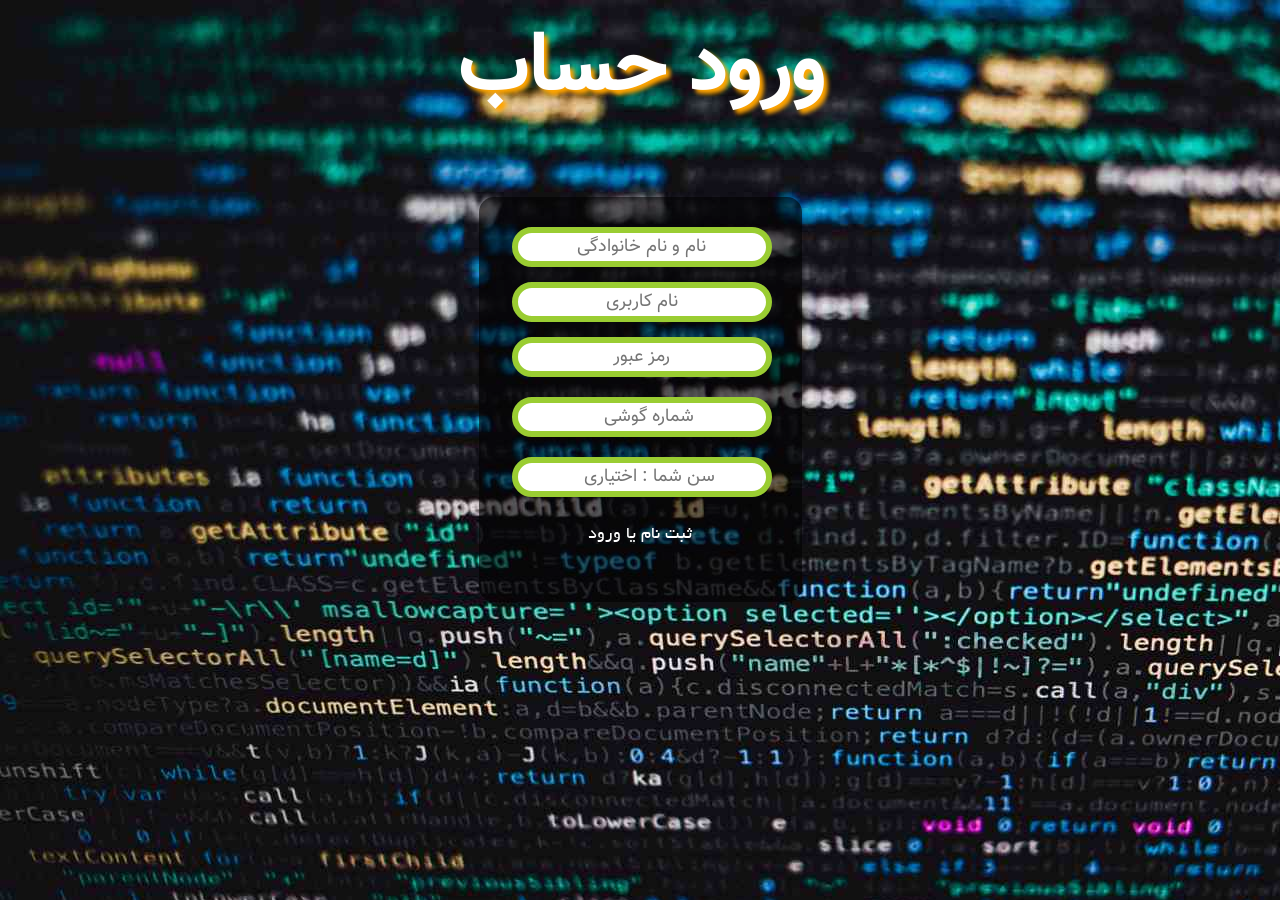
<file: sign.html>
<html>
<head>
    <meta http-equiv="CONTENT-TYPE" content="text/html; charset=UTF-8">
    <link rel="stylesheet" href="style.css">
    <link rel="manifest" href="manifest.json">
    <link rel="icon" href="radinsdg.png" type="image/png">
    <link rel="apple-touch-icon" href="radinsdg.png">
    <title>ورود حساب</title>
</head>
<body>
    <header>ورود حساب</header>
<br><br>

<div style="display:flex; justify-content:center;">
    <div style="background:rgba(0,0,0,0.6); padding:30px; border-radius:15px;">

        <input class="user-info" type="text" id="su_name" placeholder="نام و نام خانوادگی"
        style="display:block;text-align: center; margin-bottom:15px; width:260px; height:40px; font-size:18px;" align="center">

        <input class="user-info" type="text" id="su_user" placeholder="نام کاربری"
        style="display:block;text-align: center; margin-bottom:15px; width:260px; height:40px; font-size:18px;" align="center">

        <input class="user-info" type="password" id="su_pass" placeholder="رمز عبور"
        style="display:block;text-align: center; margin-bottom:20px; width:260px; height:40px; font-size:18px;" align="center">

        <input class="user-info" type="number" id="su_num" placeholder="شماره گوشی"
        style="display:block;text-align: center; margin-bottom:20px; width:260px; height:40px; font-size:18px;" align="center">

        <input class="user-info" type="number" id="su_age" placeholder="سن شما : اختیاری"
        style="display:block;text-align: center; margin-bottom:20px; width:260px; height:40px; font-size:18px;" align="center">

        <div class="item" onclick="signupUser()" style="cursor:pointer;" align="center">ثبت نام یا ورود</div>

        <h3 id="signupMsg" style="color:orange; margin-top:15px;" align="center"></h3>

    </div>
</div>
<script src="sign.js"></script>
</body>
</html>
</file>
<file: style.css>
/* font */

@font-face{
    font-family: yekan;
    src: url("Yekan.ttf");
}

@font-face{
    font-family: vazir;
    src: url('Vazir.ttf');
}

/* styles */

body{
    background: url('Code.jpg');
    color: white;
    font-size: 20px;
    font-family: yekan, serif;
    border: none;
    outine: none;
    direction: rtl;
}

body::selection{
    background-color: green;
    color: white;
    box-shadow: 3px 3px 3px yellowgreen;
}

header{
    font-size: 4em;
    font-family: vazir;
    text-align: center;
    font-weight: bold;
    text-shadow: 4px 4px 4px orange;
}

.search{
    text-align: center;
    font-family: yekan;
}
.search-bar{
    font-family: yekan; 
    text-align: center;
    font-size: 1.2em;
    height: 35px;
    width: 50%;
    border-radius: 30px;
    border: 2px solid gold;
    margin-left: 3px;
}
.search-btn{
    font-family: yekan;
    padding: 10px 40px;
    font-size: 1.35em;
    text-align: center;
    background-color: green;
    color: white;
    border: none;
    border-radius: 30px;
    border: 2.5px solid yellowgreen;
}

.hlink a{
    display: block;
    text-decoration: none;
    font-family: yekan;
    padding: 10px;
    font-size: 1.5em;
    text-align: center;
    color: white;
}

.hlink{
    display: flex;
    flex-direction: row;
    justify-content: space-around;
}

.lmaker{
    width: 33%;
    margin: 10px 3px;
    border-radius: 30px;
    background: gray;
    border: 3px solid black;
    transition: background-color 0.5s ease-in-out;
    transition: border 0.5s ease-in-out;
}

.lmaker:hover{
    background-color: black;
    border: 3px solid gray; 
}

.home{
    width: 33%;
    margin: 10px;
    border-radius: 30px;
    background: skyblue;
    border: 3px solid blue;
    transition: background-color 0.5s ease-in-out;
    transition: border 0.5s ease-in-out;
}

.home:hover{
    background-color: blue;
    border: 3px solid skyblue; 
}

.sign{
    width: 33%;
    margin: 10px;
    border-radius: 30px;
    background: orange;
    border: 3px solid red;
    transition: background-color 0.5s ease-in-out;
    transition: border 0.5s ease-in-out;
    
}

.sign:hover{
    background-color: red;
    border: 3px solid orange; 
}


.calink{
    display: flex;
    flex-direction: row;
    justify-content: space-around;
}

.calink a{
    display: block;
    text-decoration: none;
    font-family: yekan;
    padding: 10px;
    font-size: 1.5em;
    text-align: center;
    color: white;
}

.course{
    width: 33%;
    margin: 10px;
    border-radius: 30px;
    background: yellowgreen;
    border: 3px solid green;
    transition: background-color 0.5s ease-in-out;
    transition: border 0.5s ease-in-out;
}

.course:hover{
    background-color: green;
    border: 3px solid yellowgreen; 
}


.ai{
    width: 33%;
    margin: 10px;
    border-radius: 30px;
    background: purple;
    border: 3px solid deeppink;
    transition: background-color 0.5s ease-in-out;
    transition: border 0.5s ease-in-out;
}

.ai:hover{
    background-color: deeppink;
    border: 3px solid purple; 
}


.about{
     display: block;
 }

strong{
    font-size: 2em;
    text-align: center;
}

p{
    font-size: 1.3em;
    background: black;
    padding: 15px;
    border-radius: 16px;
}

span{
    color: gold;
    font-weight: bold;
    font-family: vazir;
}

.ilink{
    border-radius: 50px 50px 0px 50px;
    margin: 10px;
}

.cmenu {
    position: fixed;
    top: 20px;
    right: 20px;
    color: white;
    background-color: #333;
    padding: 12px 24px;
    font-size: 1.1em;
    font-family: yekan;
    border: 2px solid white;
    border-radius: 10px;
    cursor: pointer;
    box-shadow: 0 4px 8px rgba(0, 0, 0, 0.5);
    transition: all 0.3s ease;
    z-index: 1000;
}

.cmenu:hover {
    background-color: white;
    color: #333;
    transform: scale(1.05);
    box-shadow: 0 6px 12px rgba(0, 0, 0, 0.7);
}

.cmenu:active {
    transform: scale(0.95);
}

.ct {
    position: fixed;
    bottom: 20px;
    left: 20px;
    color: white;
    background-color: red;
    padding: 12px 24px;
    font-size: 1.1em;
    font-family: yekan;
    border: 2px solid yellow;
    cursor: pointer;
    box-shadow: 0 4px 8px rgba(0, 0, 0, 0.5);
    transition: all 0.3s ease;
    z-index: 1000;
    border-radius: 250px;
    text-decoration: none;
}

.ct:hover {
    background-color: yellow;
    color: #333;
    transform: scale(1.05);
    box-shadow: 0 6px 12px rgba(0, 0, 0, 0.7);
}

.ct:active {
    transform: scale(0.95);
}

.m1a{
    position: fixed;
    top: 100px;
    right: 20px;
    text-decoration: none;
    color: white;
    font-size: 1.1em;
    background-color: seagreen;
    padding: 15px;
    border-radius: 30px; 
    border: 3px solid white;
}


.m2a{
    position: fixed;
    top: 170px;
    right: 20px;
    text-decoration: none;
    color: white;
    font-size: 1.1em;
    background-color: seagreen;
    padding: 15px;
    border-radius: 30px; 
    border: 3px solid white;
}

.m3a{
    position: fixed;
    top: 240px;
    right: 20px;
    text-decoration: none;
    color: white;
    font-size: 1.1em;
    background-color: seagreen;
    padding: 15px;
    border-radius: 30px; 
    border: 3px solid white;
}

.user-info{
    font-family: vazir; 
    text-align: center;
    font-size: 1.4em;
    width: 50%;
    border: 6px solid yellowgreen;
    outline: none;
    border-radius: 30px;
    margin-left: 3px;
    transition: border-style 0.5s ease-in-out, border-color 0.5s ease-in-out;
}

.user-info:focus{
    border-style: inset;
    border-color: red;
}

.aparat-channel{
    text-decoration: none;
    display: block;
    text-align: center;
    color: orange;
    text-shadow: 3px 3px 3px white;
    font-size: 2em;
    font-family: yekan;
}

.download{
    font-size: 1.4em;
    background: orange;
    border: 3px solid red;
    border-radius: 30px;
    color: white;
    text-decoration: none;
    margin: 50px;
    padding: 20px;
    transition: background 0.4s ease-in-out, border 0.4s ease-in-out;
}

.download:hover{
    background: red;
    border: 3px solid orange;
}
</file>
<file: ai.css>
@font-face{
    font-family: yekan;
    src: url('Yekan.ttf')
}



* {
    margin: 0;
    padding: 0;
    box-sizing: border-box;
    font-family: yekan;
}

body {
    background-color: #0f0c29;
    color: #fff;
    height: 100vh;
    overflow: hidden;
    display: flex;
    justify-content: center;
    align-items: center;
    position: relative;
}

.background-animation {
    position: absolute;
    top: 0;
    left: 0;
    width: 100%;
    height: 100%;
    background: linear-gradient(-45deg, #0f0c29, #302b63, #24243e, #1a0b2e);
    background-size: 400% 400%;
    animation: gradientBG 15s ease infinite;
    z-index: -1;
}

@keyframes gradientBG {
    0% { background-position: 0% 50%; }
    50% { background-position: 100% 50%; }
    100% { background-position: 0% 50%; }
}

.container {
    width: 90%;
    max-width: 800px;
    height: 90vh;
    background: rgba(255, 255, 255, 0.05);
    backdrop-filter: blur(10px);
    border-radius: 20px;
    border: 1px solid rgba(255, 255, 255, 0.1);
    display: flex;
    flex-direction: column;
    box-shadow: 0 0 30px rgba(0, 0, 0, 0.5);
}


header {
    text-align: center;
    padding: 20px;
    border-bottom: 1px solid rgba(255, 255, 255, 0.1);
}

header h1 {
    font-size: 2.5rem;
    background: linear-gradient(90deg, #00d2ff, #3a7bd5);
    -webkit-background-clip: text;
    -webkit-text-fill-color: transparent;
    margin-bottom: 5px;
}

header p {
    color: #aaa;
    font-size: 1.1em;
    letter-spacing: 2px;
}


.chat-box {
    flex: 1;
    padding: 20px;
    overflow-y: auto;
    display: flex;
    flex-direction: column;
    gap: 15px;
}


.chat-box::-webkit-scrollbar {
    width: 8px;
}
.chat-box::-webkit-scrollbar-thumb {
    background: rgba(255, 255, 255, 0.2);
    border-radius: 4px;
}


.message {
    max-width: 80%;
    padding: 15px 20px;
    border-radius: 15px;
    font-size: 1.1em;
    line-height: 1.5;
    position: relative;
    animation: popIn 0.5s cubic-bezier(0.175, 0.885, 0.32, 1.275) forwards;
    opacity: 0;
    transform: scale(0.8);
}

@keyframes popIn {
    to {
        opacity: 1;
        transform: scale(1);
    }
}

.user-message {
    align-self: flex-end;
    background: linear-gradient(135deg, #667eea 0%, #764ba2 100%);
    border-bottom-right-radius: 2px;
    box-shadow: 0 5px 15px rgba(118, 75, 162, 0.4);
}

.ai-message {
    align-self: flex-start;
    text-align: right;
    background: rgba(255, 255, 255, 0.1);
    border-bottom-left-radius: 2px;
    border: 1px solid rgba(255, 255, 255, 0.1);
}

.ai-message span {
    display: block;
}


.typing-effect::after {
    content: '|';
    animation: blink 1s infinite;
}

@keyframes blink {
    0%, 100% { opacity: 1; }
    50% { opacity: 0; }
}


.input-area {
    padding: 20px;
    display: flex;
    gap: 10px;
    border-top: 1px solid rgba(255, 255, 255, 0.1);
}

input {
    flex: 1;
    padding: 15px;
    border-radius: 30px;
    border: none;
    background: rgba(0, 0, 0, 0.3);
    color: #fff;
    font-size: 1rem;
    outline: none;
    transition: 0.3s;
}

input:focus {
    background: rgba(0, 0, 0, 0.5);
    box-shadow: 0 0 10px rgba(0, 210, 255, 0.3);
}

button {
    width: 50px;
    height: 50px;
    border-radius: 50%;
    border: none;
    background: linear-gradient(135deg, #00d2ff, #3a7bd5);
    color: white;
    cursor: pointer;
    font-size: 1.2rem;
    transition: 0.3s;
    display: flex;
    justify-content: center;
    align-items: center;
}

button:hover {
    transform: scale(1.1) rotate(-10deg);
    box-shadow: 0 0 15px rgba(0, 210, 255, 0.6);
}

@media (max-width: 600px) {
    .container {
        width: 100%;
        height: 100vh;
        border-radius: 0;
    }
    header h1 {
        font-size: 2rem;
    }
}
</file>
